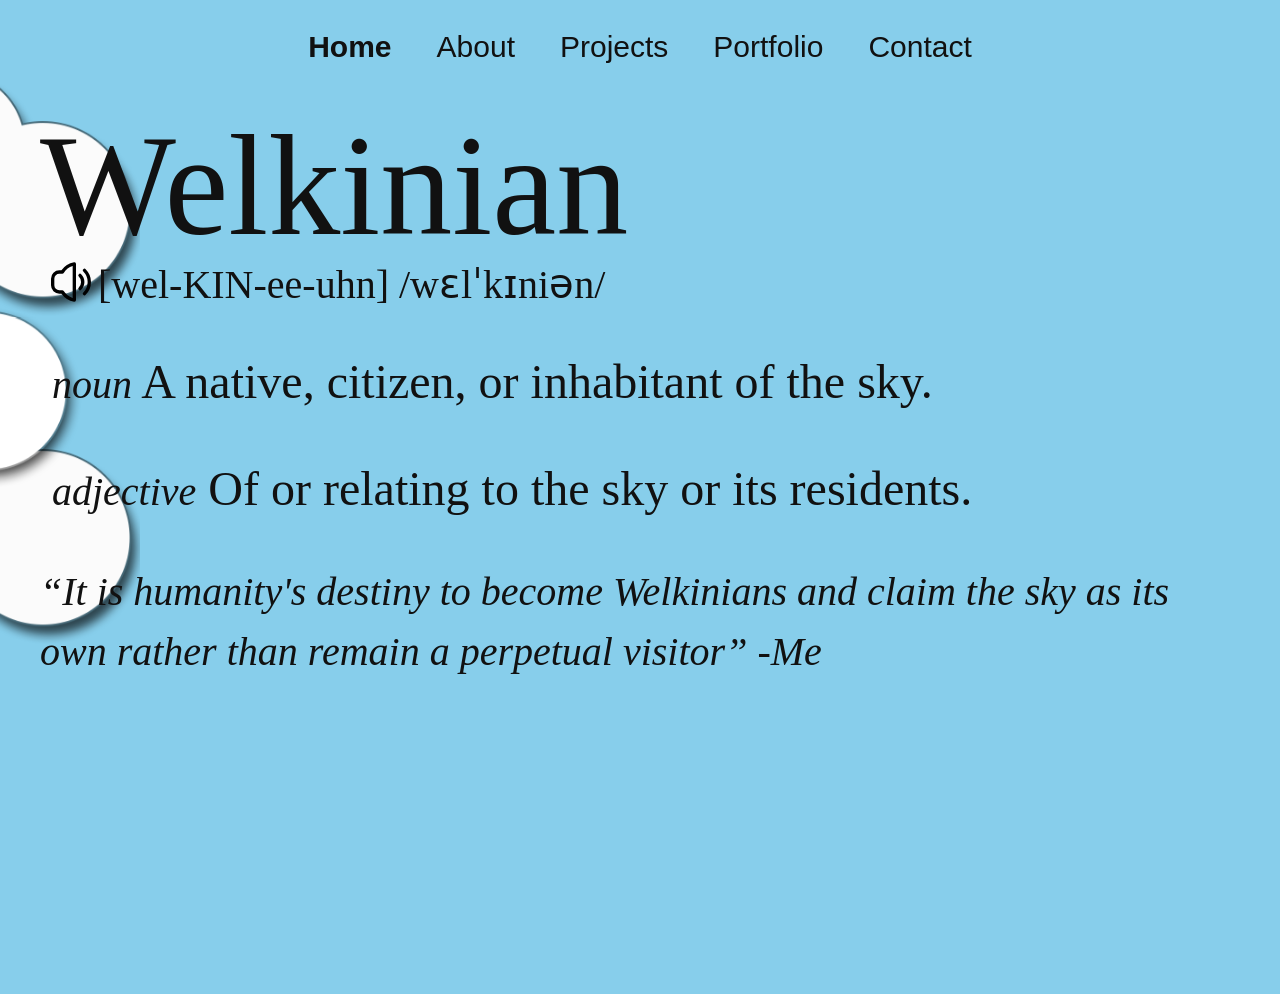
<file: index.html>
<!DOCTYPE html>

<html lang="en">
    <head>

        <meta charset="UTF-8">
        <meta name="viewport" content="width=device-width, initial-scale=1.0">

        <title>
            Welkinian
        </title>

        <link rel="stylesheet" href="style.css">

    </head>

    <body>

        <nav class="topMenu">

            <a href="index.html" class="currentPageName">
                Home
            </a>

            <a href="about.html">
                About
            </a>

            <a href="projects.html">
                Projects
            </a>

            <a href="portfolio.html">
                Portfolio
            </a>

            <a href="contact.html">
                Contact
            </a>

        </nav>

        <main class="home">

                <h1 class="titleWord">
                    Welkinian
                </h1>

                <p class="pronunciation">
                    <button class="pronunciationButton" id="pronunciationButton" type="button" aria-label="Play pronunciation">
                        <img id="pronunciationImage" src="assets/volumeEmpty.svg" alt="">
                    </button>

                    [wel-KIN-ee-uhn] /wɛlˈkɪniən/

                    <audio id="pronunciationAudio" preload="auto">
                        <source src="assets/welkinianPronunciation.mp3" type="audio/mpeg">
                    </audio>
                    
                </p>

                <p class="definition">
                    <span class="nounLabel">noun</span>
                    A native, citizen, or inhabitant of the sky.
                </p>
                <p class="definition">
                    <span class="nounLabel">adjective</span>
                    Of or relating to the sky or its residents.
                </p>

                <p class="quote">
                    “It is humanity's destiny to become Welkinians and claim the sky as its own
                    rather than remain a perpetual visitor” -Me
                </p>

        </main>
        
        <script>
            const pronunciationButton = document.getElementById("pronunciationButton");
            const pronunciationImage = document.getElementById("pronunciationImage");
            const pronunciationAudio = document.getElementById("pronunciationAudio");
            pronunciationButton.addEventListener("click", function(){
                pronunciationAudio.currentTime = 0;
                pronunciationAudio.play();
                pronunciationImage.src = "assets/volumeFull.svg";
            });
            pronunciationAudio.addEventListener("ended", function () {
                pronunciationImage.src = "assets/volumeEmpty.svg";
            });
        </script>

        <script src="cloudScript.js"></script>

    </body>

</html>
</file>
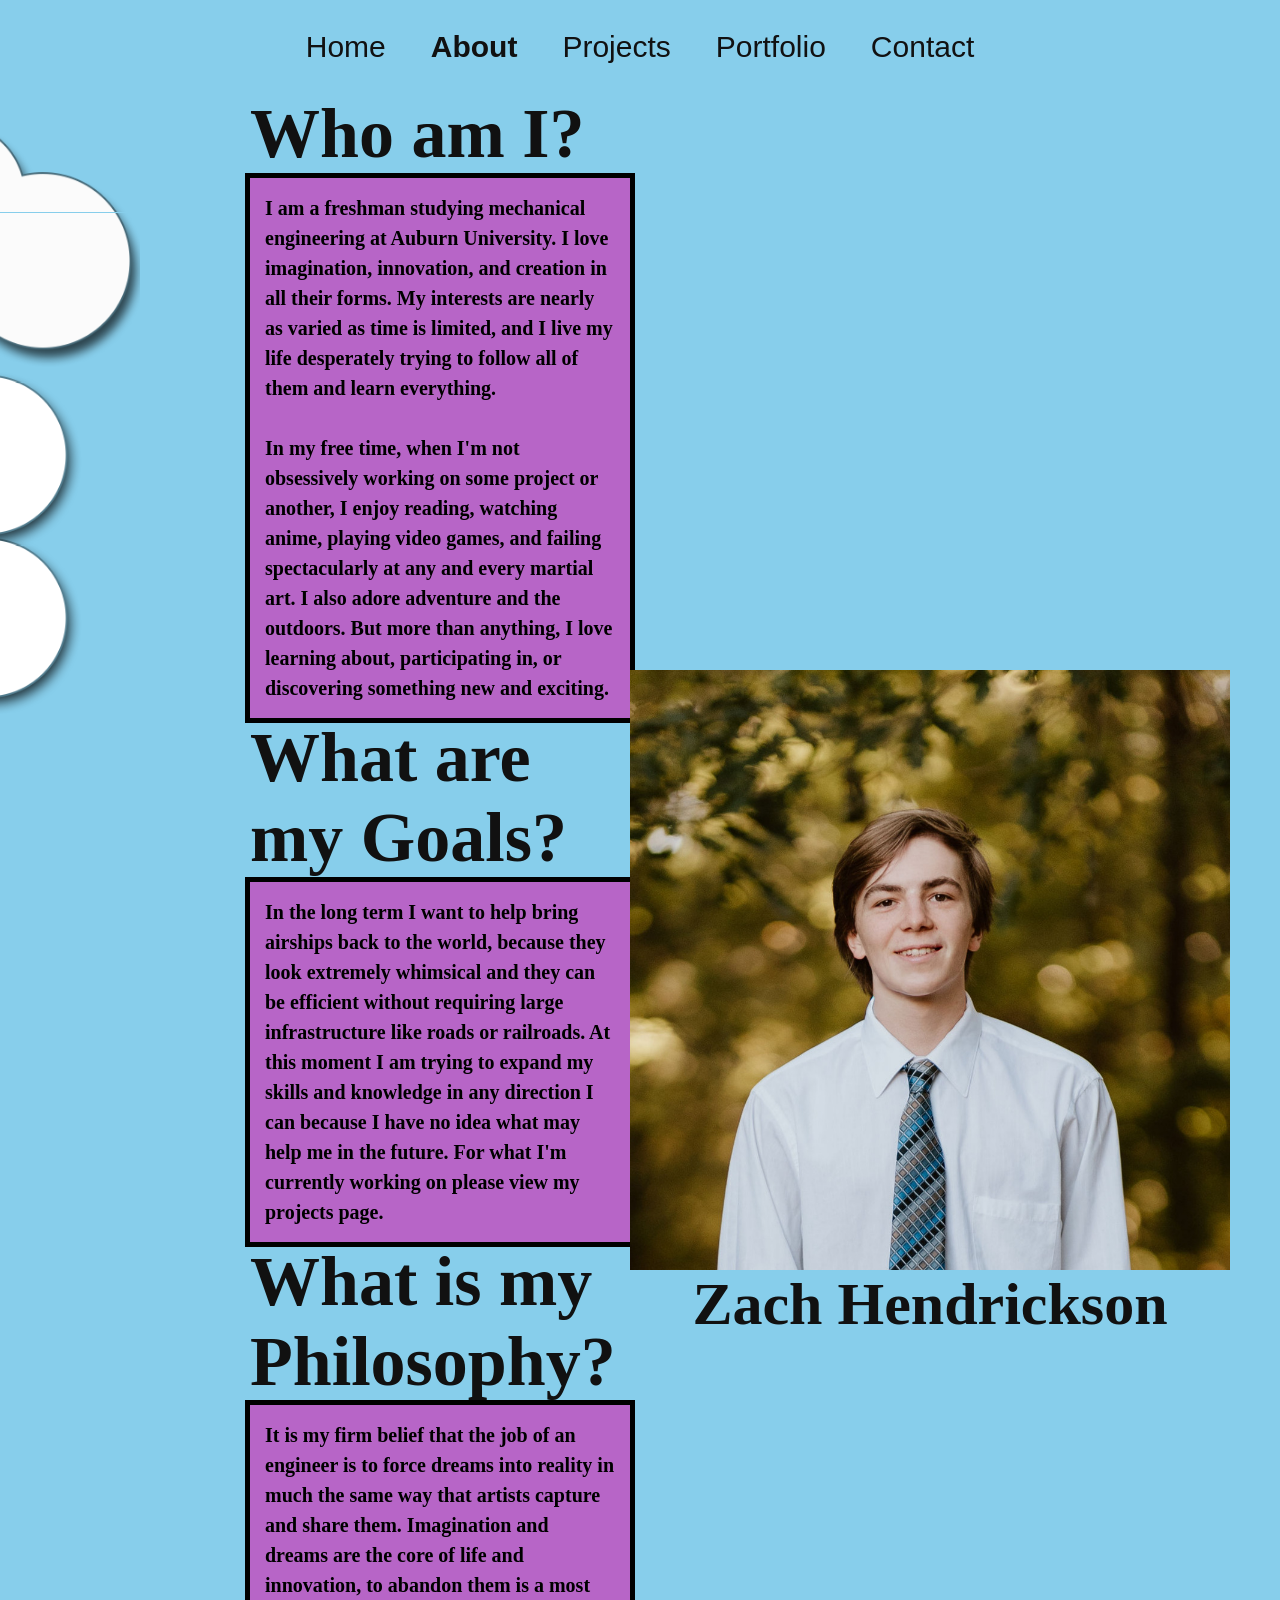
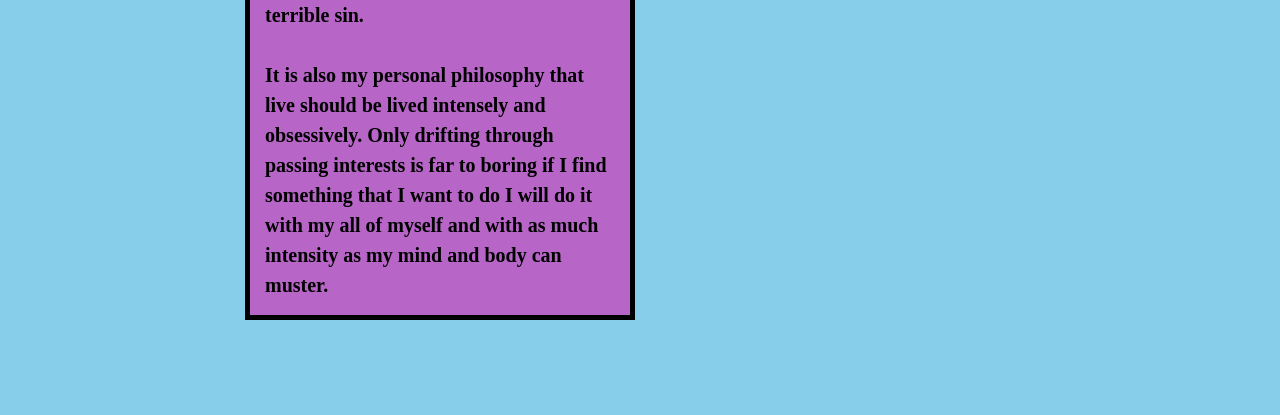
<file: about.html>
<!DOCTYPE html>

<html lang="en">
    <head>

        <meta charset="UTF-8">
        <meta name="viewport" content="width=device-width, initial-scale=1.0">

        <title>
            Welkinian
        </title>

        <link rel="stylesheet" href="style.css">

    </head>

    <body>

        <nav class="topMenu">

            <a href="index.html">
                Home
            </a>

            <a href="about.html" class="currentPageName">
                About
            </a>

            <a href="projects.html">
                Projects
            </a>

            <a href="portfolio.html">
                Portfolio
            </a>

            <a href="contact.html">
                Contact
            </a>

        </nav>

        <main class="about">

            <div class="aboutText">
                <h2 class="questionHeading">
                    Who am I?
                </h2>
                <p class="answerText">
                    I am a freshman studying mechanical engineering at Auburn 
                    University. I love imagination, innovation, and creation 
                    in all their forms. My interests are nearly as varied as 
                    time is limited, and I live my life desperately trying to 
                    follow all of them and learn everything.<br><br>
                    
                    In my free time, when I'm not obsessively working on some 
                    project or another, I enjoy reading, watching anime, playing 
                    video games, and failing spectacularly at any and every 
                    martial art. I also adore adventure and the outdoors. But 
                    more than anything, I love learning about, participating in, 
                    or discovering something new and exciting.
                </p>
                <h2 class="questionHeading">
                    What are my Goals?
                </h2>
                <p class="answerText">
                   In the long term I want to help bring airships back to the world, 
                   because they look extremely whimsical and they can be efficient 
                   without requiring large infrastructure like roads or railroads. 
                   At this moment I am trying to expand my skills and knowledge in 
                   any direction I can because I have no idea what may help me in 
                   the future. For what I'm currently working on please view my 
                   projects page. 
                </p>
                <h2 class="questionHeading">
                    What is my Philosophy?
                </h2>
                <p class="answerText">
                    It is my firm belief that the job of an engineer is to force dreams into 
                    reality in much the same way that artists capture and share them. 
                    Imagination and dreams are the core of life and innovation, to abandon 
                    them is a most terrible sin.<br><br>
                    It is also my personal philosophy that live should be lived intensely and 
                    obsessively. Only drifting through passing interests is far to boring if 
                    I find something that I want to do I will do it with my all of myself and 
                    with as much intensity as my mind and body can muster.
                </p>
            </div>
            <div class="aboutPicBox">
                <img src="assets/ZachHendrickson-12(1).jpg" class="profilePic">
                <p class="aboutName">
                    Zach Hendrickson
                </p>
            </div>
            

        </main>
        

        <script src="cloudScript.js"></script>

    </body>

</html>
</file>
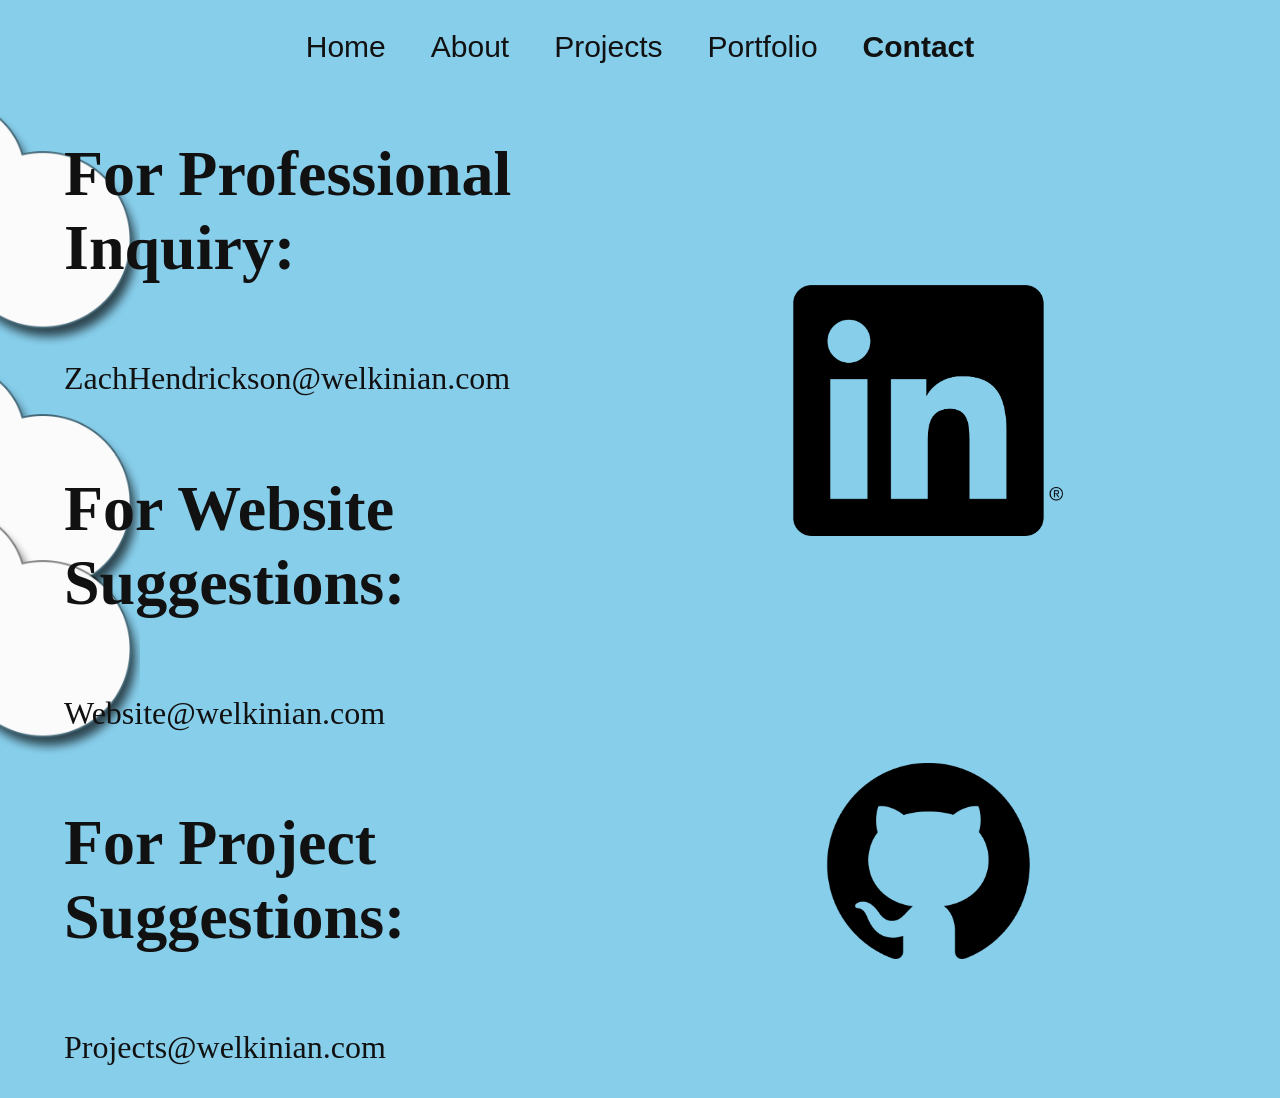
<file: contact.html>
<!DOCTYPE html>

<html lang="en">
    <head>

        <meta charset="UTF-8">
        <meta name="viewport" content="width=device-width, initial-scale=1.0">

        <title>
            Welkinian
        </title>

        <link rel="stylesheet" href="style.css">

    </head>

    <body>

        <nav class="topMenu">

            <a href="index.html">
                Home
            </a>

            <a href="about.html">
                About
            </a>

            <a href="projects.html">
                Projects
            </a>

            <a href="portfolio.html">
                Portfolio
            </a>

            <a href="contact.html" class="currentPageName">
                Contact
            </a>

        </nav>

        <main class="contact">
            <div class="contactEmails">
                <h1 class="contactEmailHeading">
                    For Professional Inquiry:
                </h1>
                <p class="contactEmailText">
                    ZachHendrickson@welkinian.com
                </p>
                <h1 class="contactEmailHeading">
                    For Website Suggestions:
                </h1>
                <p class="contactEmailText">
                    Website@welkinian.com
                </p>
                <h1 class="contactEmailHeading">
                    For Project Suggestions:
                </h1>
                <p class="contactEmailText">
                    Projects@welkinian.com
                </p>
                
            </div>
            <div class="contactApps">
                <a
                    class="contactApp"
                    href="https://www.linkedin.com/in/zach-hendrickson-442783439"
                    target="_blank"
                    rel="noopener noreferrer"
                >
                    <img src="assets/InBug-Black.png" alt="LinkedIn profile">
                </a>
                <a
                    class="contactApp"
                    href="https://github.com/Welkinian"
                    target="_blank"
                    rel="noopener noreferrer"
                >
                    <img src="assets/GitHub_Invertocat_Black_Clearspace.png" alt="GitHub profile">
                </a>
            </div>
        </main>

        <script src="cloudScript.js"></script>

    </body>

</html>
</file>
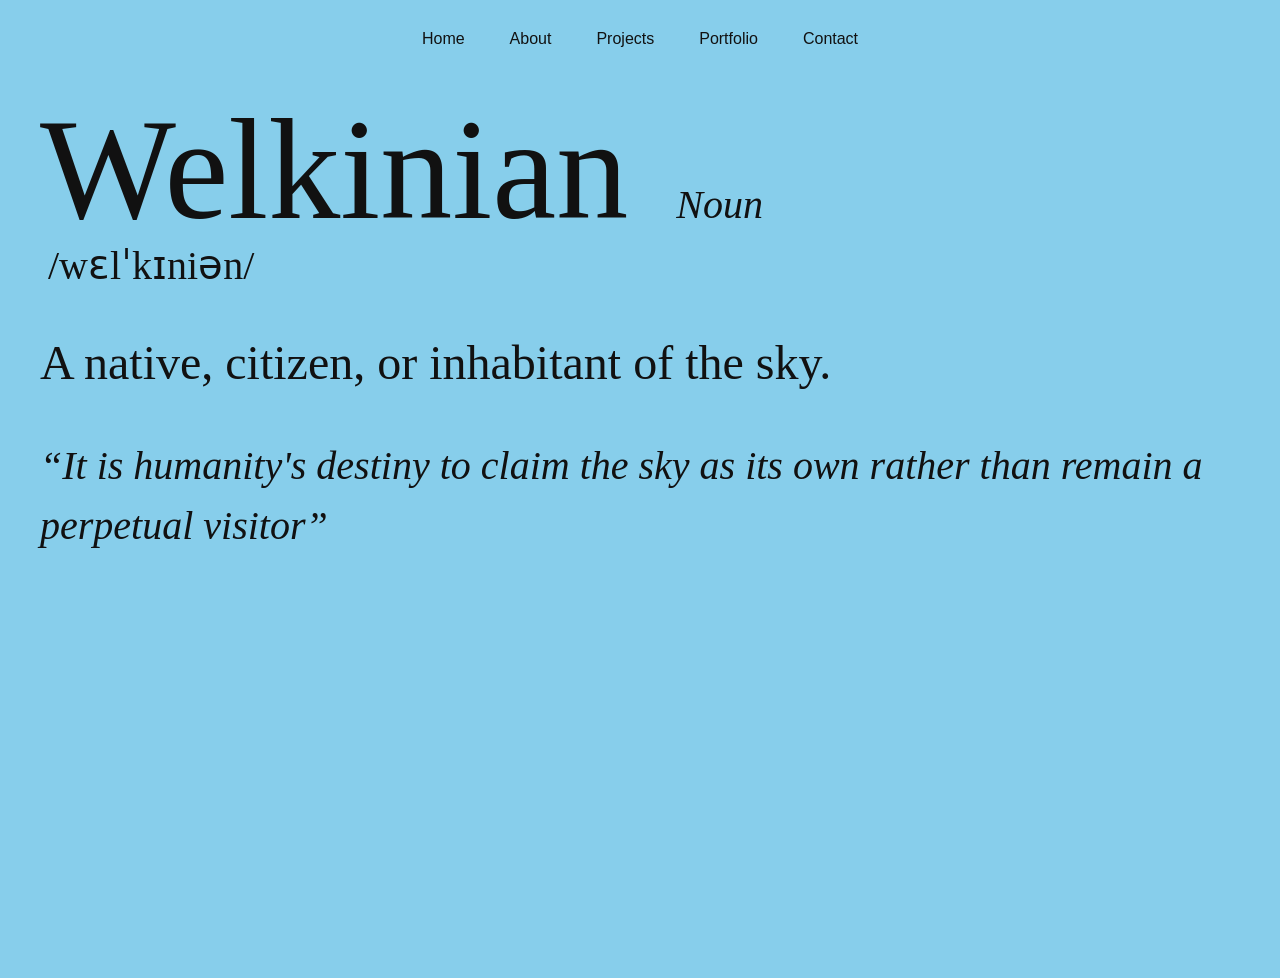
<file: home.html>
<!DOCTYPE html>

<html lang="en">
    <head>

        <meta charset="UTF-8">
        <meta name="viewport" content="width=device-width, initial-scale=1.0">

        <title>
            Welkinian
        </title>

        <link rel="stylesheet" href="style.css">

    </head>

    <body>

        <nav>

            <a href="home.html">
                Home
            </a>

            <a href="about.html">
                About
            </a>

            <a href="projects.html">
                Projects
            </a>

            <a href="portfolio.html">
                Portfolio
            </a>

            <a href="contact.html">
                Contact
            </a>

        </nav>

        <main class="home">

            <div>

                <h1 class="titleWord">
                    Welkinian
                    <span class="nounLabel">
                        Noun
                    </span>
                </h1>

                <p class="pronunciation">
                    /wɛlˈkɪniən/
                </p>

                <p class="definition">
                    A native, citizen, or inhabitant of the sky.
                </p>

                <p class="quote">
                    “It is humanity's destiny to claim the sky as its own
                    rather than remain a perpetual visitor”
                </p>

            </div>

        </main>

    </body>

</html>
</file>
<file: style.css>
html{
    scroll-behavior: smooth;
}

body{
    margin: 0;
    background-color: #87CEEB;
    color: #111111;
    font-family: Georgia, 'Times New Roman', Times, serif;
}
nav{/*gives settings for how navigation works in the site*/
    display: flex;
    flex-direction: row;
    justify-content: center;
    flex-wrap: nowrap;
    gap: 45px;/*gap between the different elements in the nav container*/
    padding: 30px 20px;/* vertical horizontal gap between the text and the edge(top) of the screen*/
    font-family: Arial, Helvetica, sans-serif;/*sets the font family for nav specificly*/
    font-size: 16px;/*sets the font size*/
}
nav a{/*this applies settings to every item in the nav container*/
    color: #111111;
    text-decoration: none;
}
nav a:hover{
    text-decoration: underline;
}
/*Class Selectors. they work like a class declaration, anything that refrences them constructs a class with thier form*/

.topMenu{
    font-size: 30px;
}
.currentPageName{
    font-weight: bold;
}

/*REFERING TO THE HOMEPAGE*/
.home {
    min-height: calc(100vh - 80px);
    display: flex;
    flex-direction: column;
    justify-content: left;
    min-width: 80vh;
    margin: auto;
    padding: 0 40px 80px 40px;/*top right bottom left*/
    transform: translateY(-40px)
}
.titleWord {
    font-size: 144px;
    font-weight: normal;
    margin: 0;
    line-height: 1;
    margin-top: 60px;
}
.nounLabel {
    font-size: 40px;
    font-style: italic;
    margin-left: 12px;
}
.pronunciation {
    margin-left: 8px;
    font-size: 40px;
    margin-top: 0px;
    margin-bottom: 0px;
}
.pronunciationButton{
    padding: 0px;
    border: none;
    background: transparent;
    transform: translateY(4px) translateX(3px);
}
.pronunciationButton img{
    height: 40px;
    width: 40px;
}
.definition {
    font-size: 48px;
    line-height: 1.4;
    margin-top: 40px;
    margin-bottom: 0;
}
.quote {
    margin-top: 40px;
    margin-bottom: 0px;
    font-size: 40px;
    font-style: italic;
    line-height: 1.5;
}

/*REFERING TO THE ABOUT PAGE*/
.about{
    display: flex;
    flex-direction: row;
    padding: 0 50px 100px 250px;
}
.aboutText{
    display: flex;
    flex-direction: column;
    max-width: 50%;
    
}
.questionHeading{
    font-weight: bold;
    font-size: 70px;
    margin-bottom: 1%;
    margin-top: 0%;
    
}
.answerText{
    font-size: 20px;
    color: #000000;
    padding: 15px;
    box-sizing: border-box;
    font-weight: 600;
    margin-top: 0%;
    margin-bottom: 25px;
    line-height: 1.5;
    outline-width: 5px;
    outline-style: solid;
    outline-color: #000000;
    background-color: #b765c7;
    margin-bottom: 0;
}
.aboutPicBox{
    display: flex;
    flex-direction: column;
    flex: 1;
    
    align-items: center;
    justify-content: center;
}
.profilePic{
    height: 600px;
    width: 600px;
    
}
.aboutName{
    padding: 0;
    font-size: 60px;
    margin: 0;
    font-weight: bold;
}

/*REFERING TO THE PROJECTS PAGE*/
.projects{
    display: flex;
    flex-direction: column;
    margin-bottom: 1.5%;
}
.project{
    background-color: #b765c7;
    box-sizing: border-box;
    display: flex;
    flex-direction: row;

    border: 10px solid black;
    width: 80%;
    height: 500px;
    margin-left: 10%;
    margin-top: 1%;

}
.imageCarosel{
    display: flex;
    box-sizing: border-box;

    height: 100%;
    aspect-ratio: 1/1;


    border: 0px solid rgb(26, 143, 67);

    overflow-x: auto;

    scroll-snap-type: x mandatory;

}
.imageCarosel img{
    width: 100%;
    flex-shrink: 0;

    scroll-snap-align: start;
}

.textAndTitle{
    display: flex;
    flex-direction: column;
    
    box-sizing: border-box;

    flex: 1;

    height: 100%;
    border-left: 10px solid #000000;
}
.projectTitle{
    display: flex;
    flex-direction: column;
    align-items: center;
    font-size: 100px;
    line-height: 1;
    box-sizing: border-box;
    height: 100px;
    flex-shrink: 0;
    border: 0px solid purple;
}
.textScrolling{
    box-sizing: border-box;
    flex: 1;
    border-top: 10px solid black;
    font-size: 2rem;
    overflow-y: auto;
}


/*REFERING TO THE PORTFOLIO PAGE*/


/*REFERING TO THE CONTACT PAGE*/
.contact{
    display: flex;
    flex-direction: row;
    margin-left: 5%;
    margin-right: 5%;
    justify-content: space-evenly;
}
.contactEmails{
    display: flex;
    flex-direction: column;
    flex: 2;
}
.contactApps{
    display: flex;
    flex-direction: column;
    align-items: center;
    flex: 2;
    justify-content: space-evenly;
}
.contactApp{
    display: flex;
    justify-content: center;
}
.contactApps img{
    width: 30vh;
    height: auto;
    margin-top: 10vh;
}
.contactEmailHeading{
    font-size: 4rem;
}
.contactEmailText{
    font-size: 2rem;
}



.airborne-drifter {
    position: fixed;

    left: -400px;

    width: 60vh;

    pointer-events: none;

    z-index: -1;

    animation-name: drift, bob;
    animation-timing-function: linear, ease-in-out;
    animation-iteration-count: 1, infinite;
}


/* Move across the screen */
@keyframes drift {

    from {
        left: -600px;
    }

    to {
        left: calc(100vw + 600px);
    }

}


/* Bob gently up and down */
@keyframes bob {

    0%, 100% {
        transform: translateY(calc(-1 * var(--bob-height)));
    }

    50% {
        transform: translateY(var(--bob-height));;
    }

}
</file>
